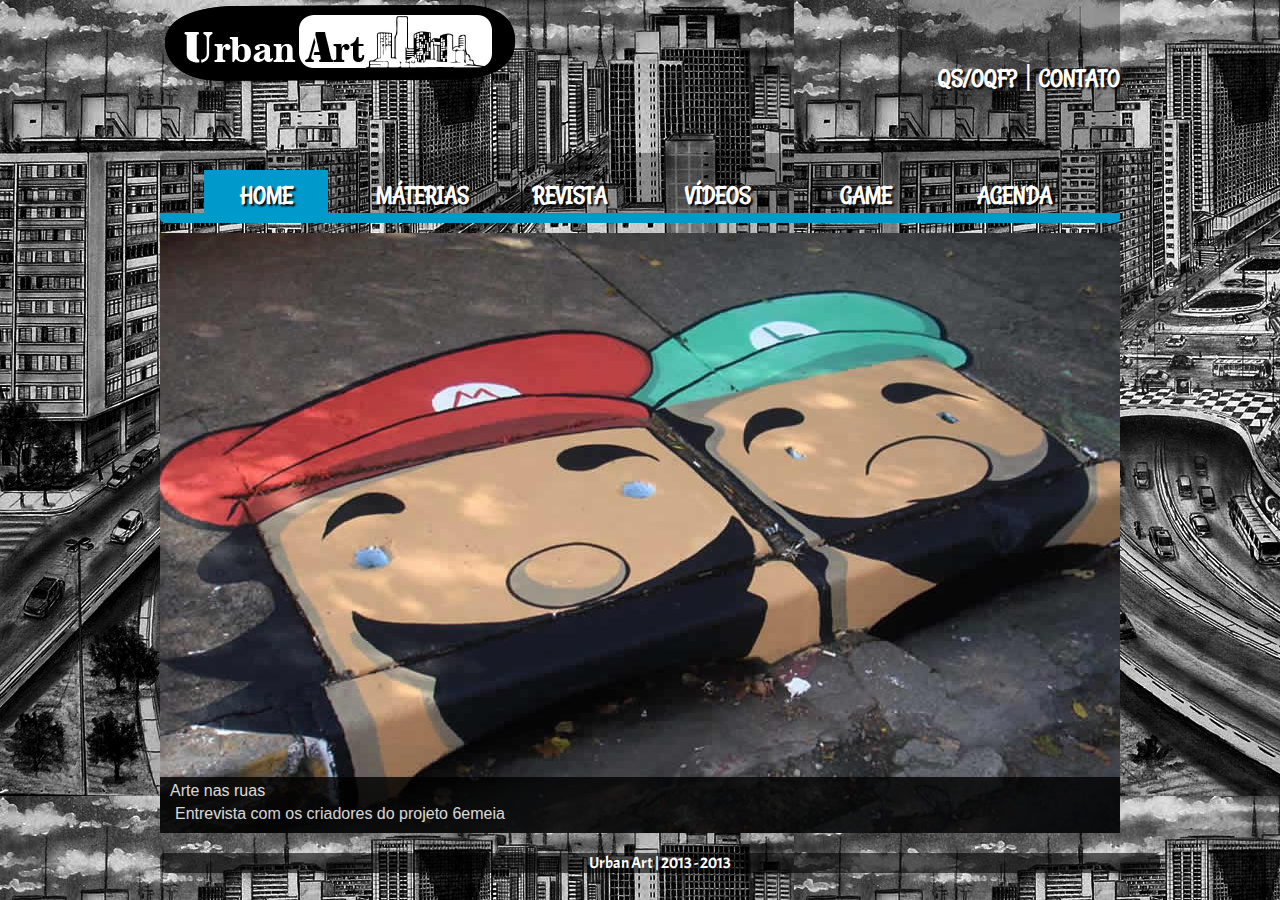
<file: HTML/urban-art/index.html>
﻿<!DOCTYPE html PUBLIC "-//W3C//DTD XHTML 1.0 Transitional//EN" "http://www.w3.org/TR/xhtml1/DTD/xhtml1-transitional.dtd">
<html xmlns="http://www.w3.org/1999/xhtml">
<head>
<meta http-equiv="Content-Type" content="text/html; charset=utf-8" />
<title>UrbanArt</title>

	<link href='http://fonts.googleapis.com/css?family=Pacifico' rel='stylesheet' type='text/css' />
	<link href='http://fonts.googleapis.com/css?family=Rancho' rel='stylesheet' type='text/css' />
	<link href='http://fonts.googleapis.com/css?family=Gudea' rel='stylesheet' type='text/css' />
	<link href='http://fonts.googleapis.com/css?family=Acme' rel='stylesheet' type='text/css' />

<link href="css/estilos.css" rel="stylesheet" type="text/css" />
<style type="text/css">
</style>
</head>

<body>
<div id="container">

    <div id="logo"> <a href="index.html"><img src="conteudo/imagens/logo/logo-site.png" width="350" height="76" alt="logo" /></a> </div>

	<div id="contato">
	  <ul>
	    <li>
          <h6><a href="qs-oqf.html">QS/OQF?</a> | <a href="contato.html">CONTATO</a></h6>
	    </li>
      </ul>
	</div>

  <div id="nav">
	  <ul>
	    <li><a href="index.html" class="ativo">HOME</a>	    </li>
	    <li><a href="materias.html">MÁTERIAS</a></li>
	    <li> <a href="revista.html">REVISTA</a></li>
	    <li><a href="video.html">VÍDEOS</a></li>
	    <li><a href="game.html">GAME</a></li>
	    <li><a href="agenda.html">AGENDA</a></li>
      </ul>
  </div>
  <div id="principal">
 	<iframe id="destaques" src="destaques.html" width="960" height="600" scrolling="no" frameborder="0" marginwidth="0" marginheight="0"></iframe>
  </div>

	<div id="rodape">Urban Art | 2013 - 2013</div>
</div>
</body>
</html>
</file>
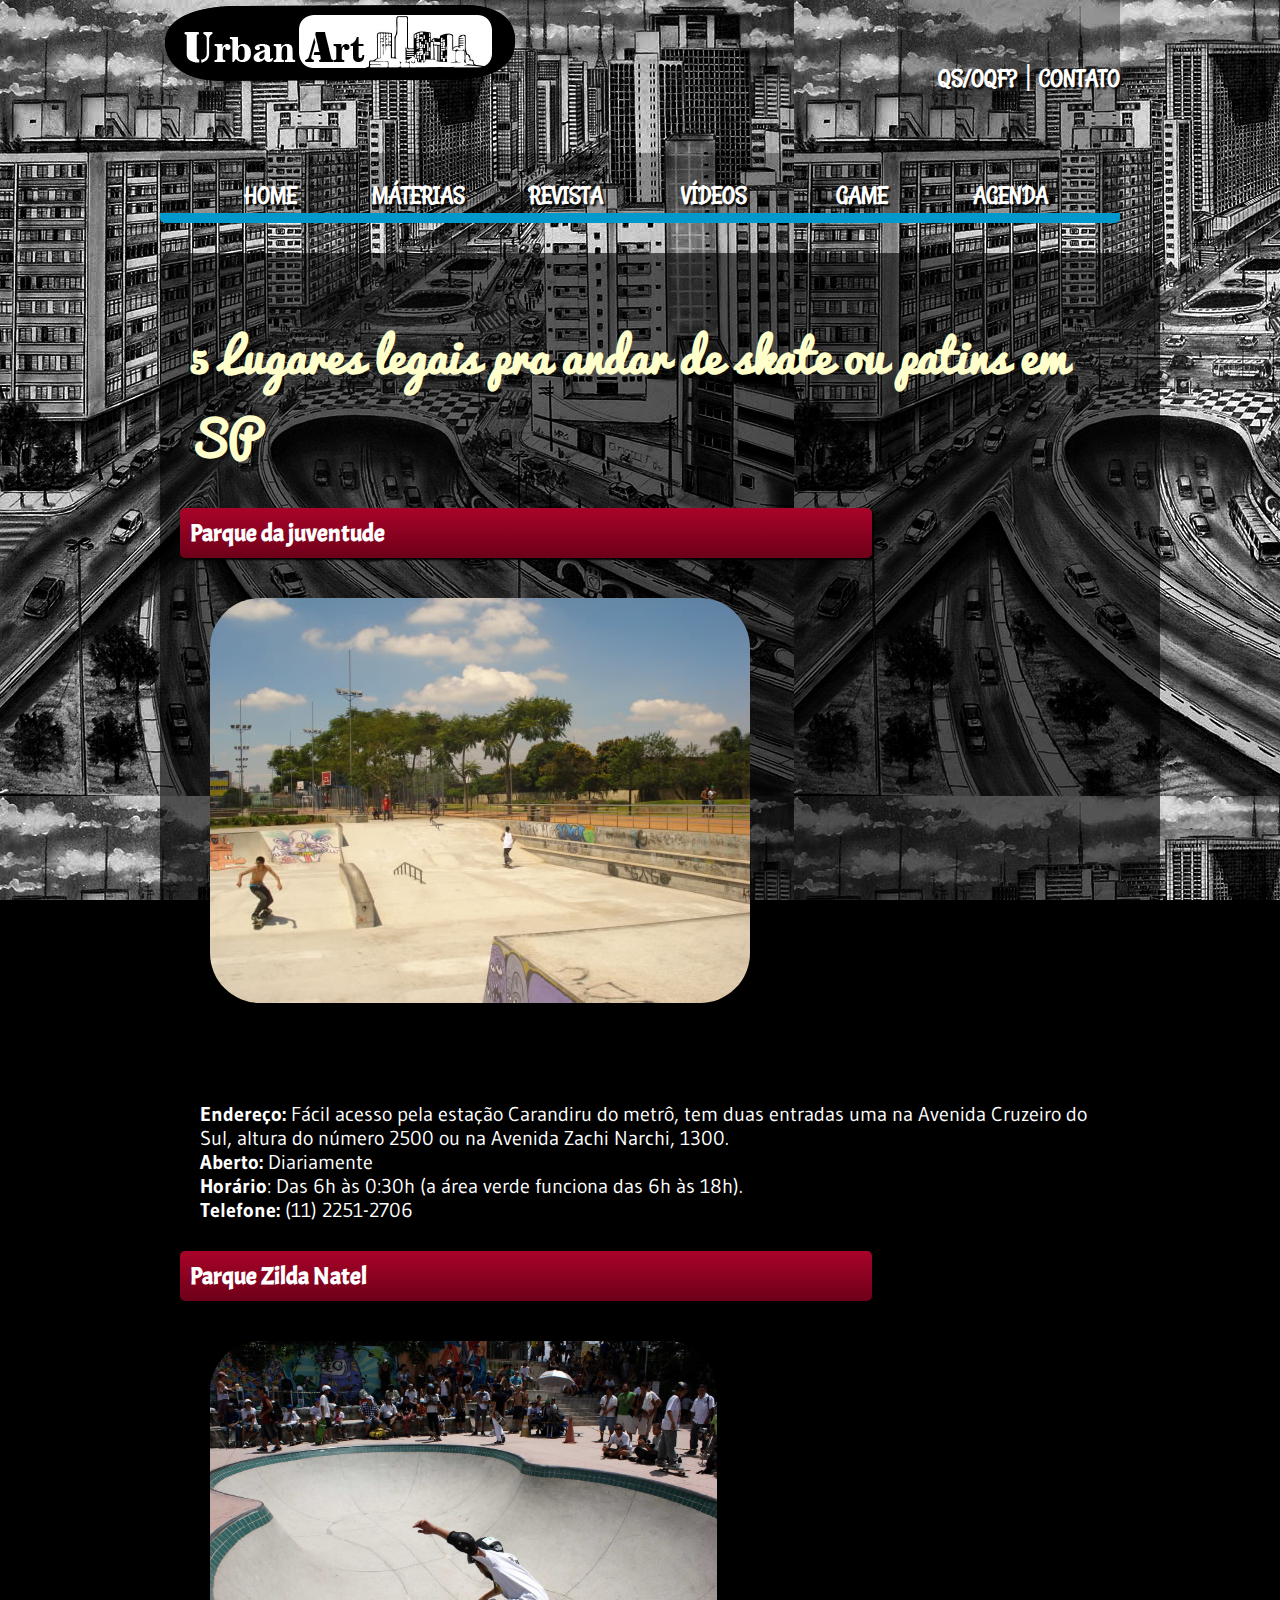
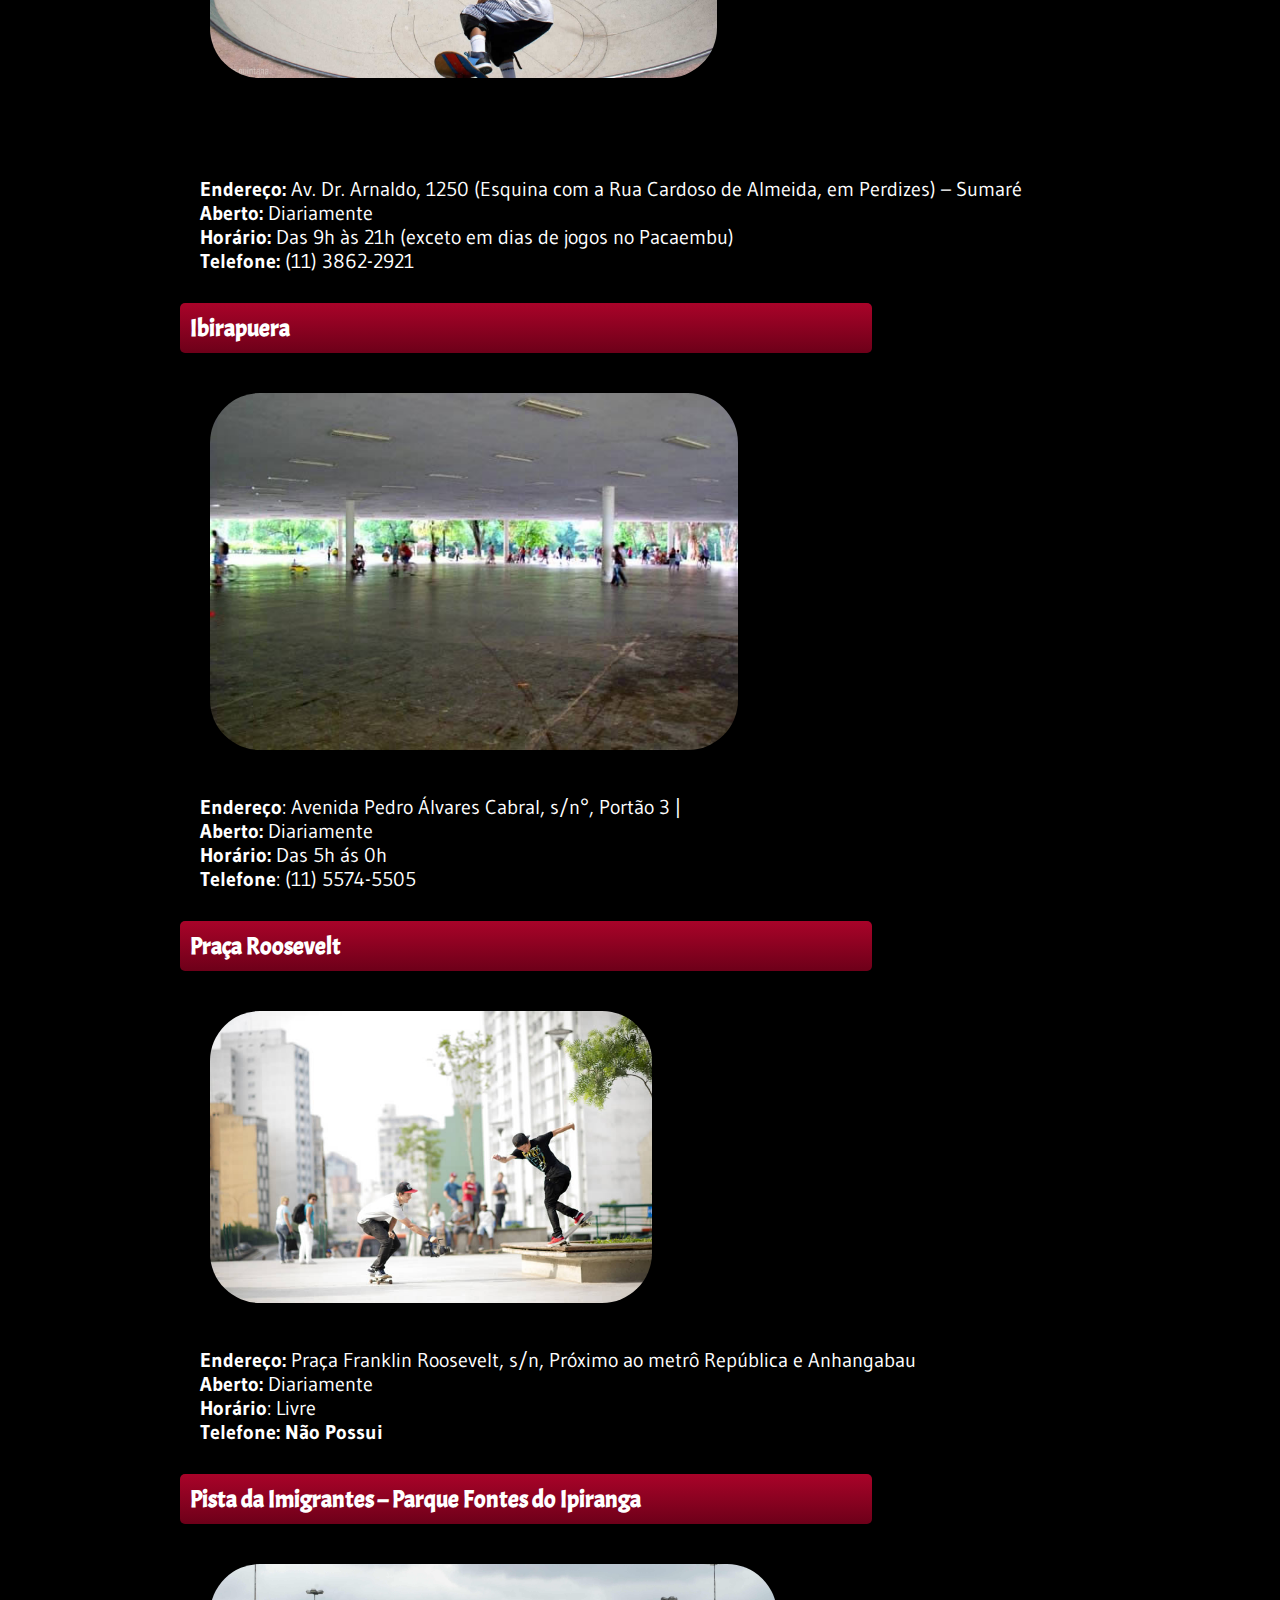
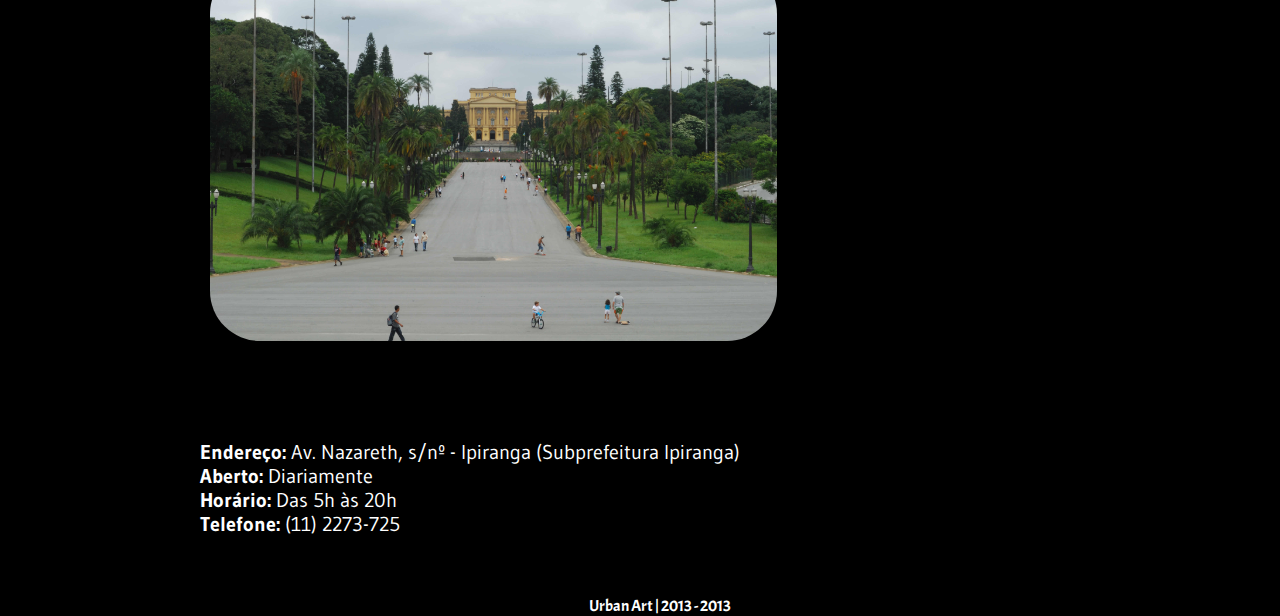
<file: HTML/urban-art/5-lugares-legais-pra-andar-de-skate-ou-patins-em-sp.html>
﻿<!DOCTYPE html PUBLIC "-//W3C//DTD XHTML 1.0 Strict//EN" "http://www.w3.org/TR/xhtml1/DTD/xhtml1-strict.dtd">
<html xmlns="http://www.w3.org/1999/xhtml">
<head>
<meta http-equiv="Content-Type" content="text/html; charset=utf-8" />
<title>UrbanArt</title>

	<link href='http://fonts.googleapis.com/css?family=Pacifico' rel='stylesheet' type='text/css'>
	<link href='http://fonts.googleapis.com/css?family=Rancho' rel='stylesheet' type='text/css'>
	<link href='http://fonts.googleapis.com/css?family=Gudea' rel='stylesheet' type='text/css'>
	<link href='http://fonts.googleapis.com/css?family=Acme' rel='stylesheet' type='text/css'>
	
<link href="css/estilos.css" rel="stylesheet" type="text/css" />
</head>

<body>
<div id="container">

    <div id="logo"><a href="index.html"><img src="conteudo/imagens/logo/logo-site.png" width="350" height="76" alt="logo" /></a></div>

	<div id="contato">
	  <ul>
	    <li>
	      <h6><a href="qs-oqf.html">QS/OQF?</a> |
            <a href="contato.html">CONTATO</a></h6>
	    </li>
      </ul>
	</div>

  <div id="nav">
	  <ul>
	    <li><a href="index.html">HOME</a></li>
	    <li><a href="materias.html">MÁTERIAS</a></li>
	    <li> <a href="revista.html">REVISTA</a></li>
	    <li><a href="video.html">VÍDEOS</a></li>
	    <li><a href="game.html">GAME</a></li>
	    <li><a href="agenda.html">AGENDA</a></li>
      </ul>
  </div>
  <div id="conteudo">
    <h1> 5  Lugares legais pra andar de skate ou patins em SP</h1>
    <h2>Parque da juventude </h2>
    <p><a href="conteudo/imagens/lugares-para-andar-de-skate/parque-da-juventude.jpeg"><img src="conteudo/imagens/lugares-para-andar-de-skate/parque-da-juventude.jpeg" alt="skate1" width="540" height="405" class="centralizar" /></a> </p>
    <p>&nbsp;</p>
    <p><strong>Endereço: </strong>Fácil  acesso pela estação Carandiru do metrô, tem duas entradas uma na Avenida  Cruzeiro do Sul, altura do número 2500 ou na Avenida Zachi Narchi, 1300.<br />
      <strong>Aberto: </strong>Diariamente <br />
      <strong>Horário</strong>: Das 6h às  0:30h (a área verde funciona das 6h às 18h).<br />
    <strong>Telefone:</strong> (11)  2251-2706 </p>
    <h2>Parque Zilda Natel</h2>
    <p><img src="conteudo/imagens/lugares-para-andar-de-skate/Parque-Zilda-Natel.jpg" alt="skate2" width="507" height="337" class="centralizar" /></p>
    <p>&nbsp;</p>
    <p><strong>Endereço: </strong>Av. Dr.  Arnaldo, 1250 (Esquina com a Rua Cardoso de Almeida, em Perdizes) – Sumaré <br />
      <strong>Aberto: </strong>Diariamente<br />
      <strong>Horário:</strong> Das 9h às  21h (exceto em dias de jogos no Pacaembu) <br />
    <strong>Telefone:</strong> (11)  3862-2921</p>
    <h2>Ibirapuera </h2>
    <p><img src="conteudo/imagens/lugares-para-andar-de-skate/ibirapuera.jpg" alt="skate3" width="528" height="357" class="centralizar" /></p>
    <p><strong>Endereço</strong>: Avenida  Pedro Álvares Cabral, s/n°, Portão 3 | <br />
      <strong>Aberto:</strong> Diariamente <br />
      <strong>Horário: </strong>Das 5h ás  0h<br />
    <strong>Telefone</strong>: (11)  5574-5505</p>
    <h2>Praça Roosevelt</h2>
    <p><img src="conteudo/imagens/lugares-para-andar-de-skate/praca-roosevelt.jpg" alt="skate4" width="442" height="292" class="centralizar" /></p>
    <p><strong>Endereço: </strong>Praça  Franklin Roosevelt, s/n, Próximo ao metrô República e Anhangabau<br />
      <strong>Aberto: </strong>Diariamente <br />
      <strong>Horário</strong>: Livre<br />
    <strong>Telefone: Não Possui</strong></p>
    <h2>Pista da Imigrantes – Parque Fontes do  Ipiranga</h2>
    <p><img src="conteudo/imagens/lugares-para-andar-de-skate/parque-das-fontes-ipiranga.jpg" alt="skate5" width="567" height="377" class="centralizar" /></p>
    <p>&nbsp;</p>
    <p><strong>Endereço: </strong>Av.  Nazareth, s/nº - Ipiranga (Subprefeitura Ipiranga)<br />
      <strong>Aberto: </strong>Diariamente<br />
      <strong>Horário: </strong>Das 5h às  20h <br />
    <strong>Telefone:</strong> (11)  2273-725</p>
  </div>
	<div id="rodape">Urban Art | 2013 - 2013</div>
</div>
</body>
</html>
</file>
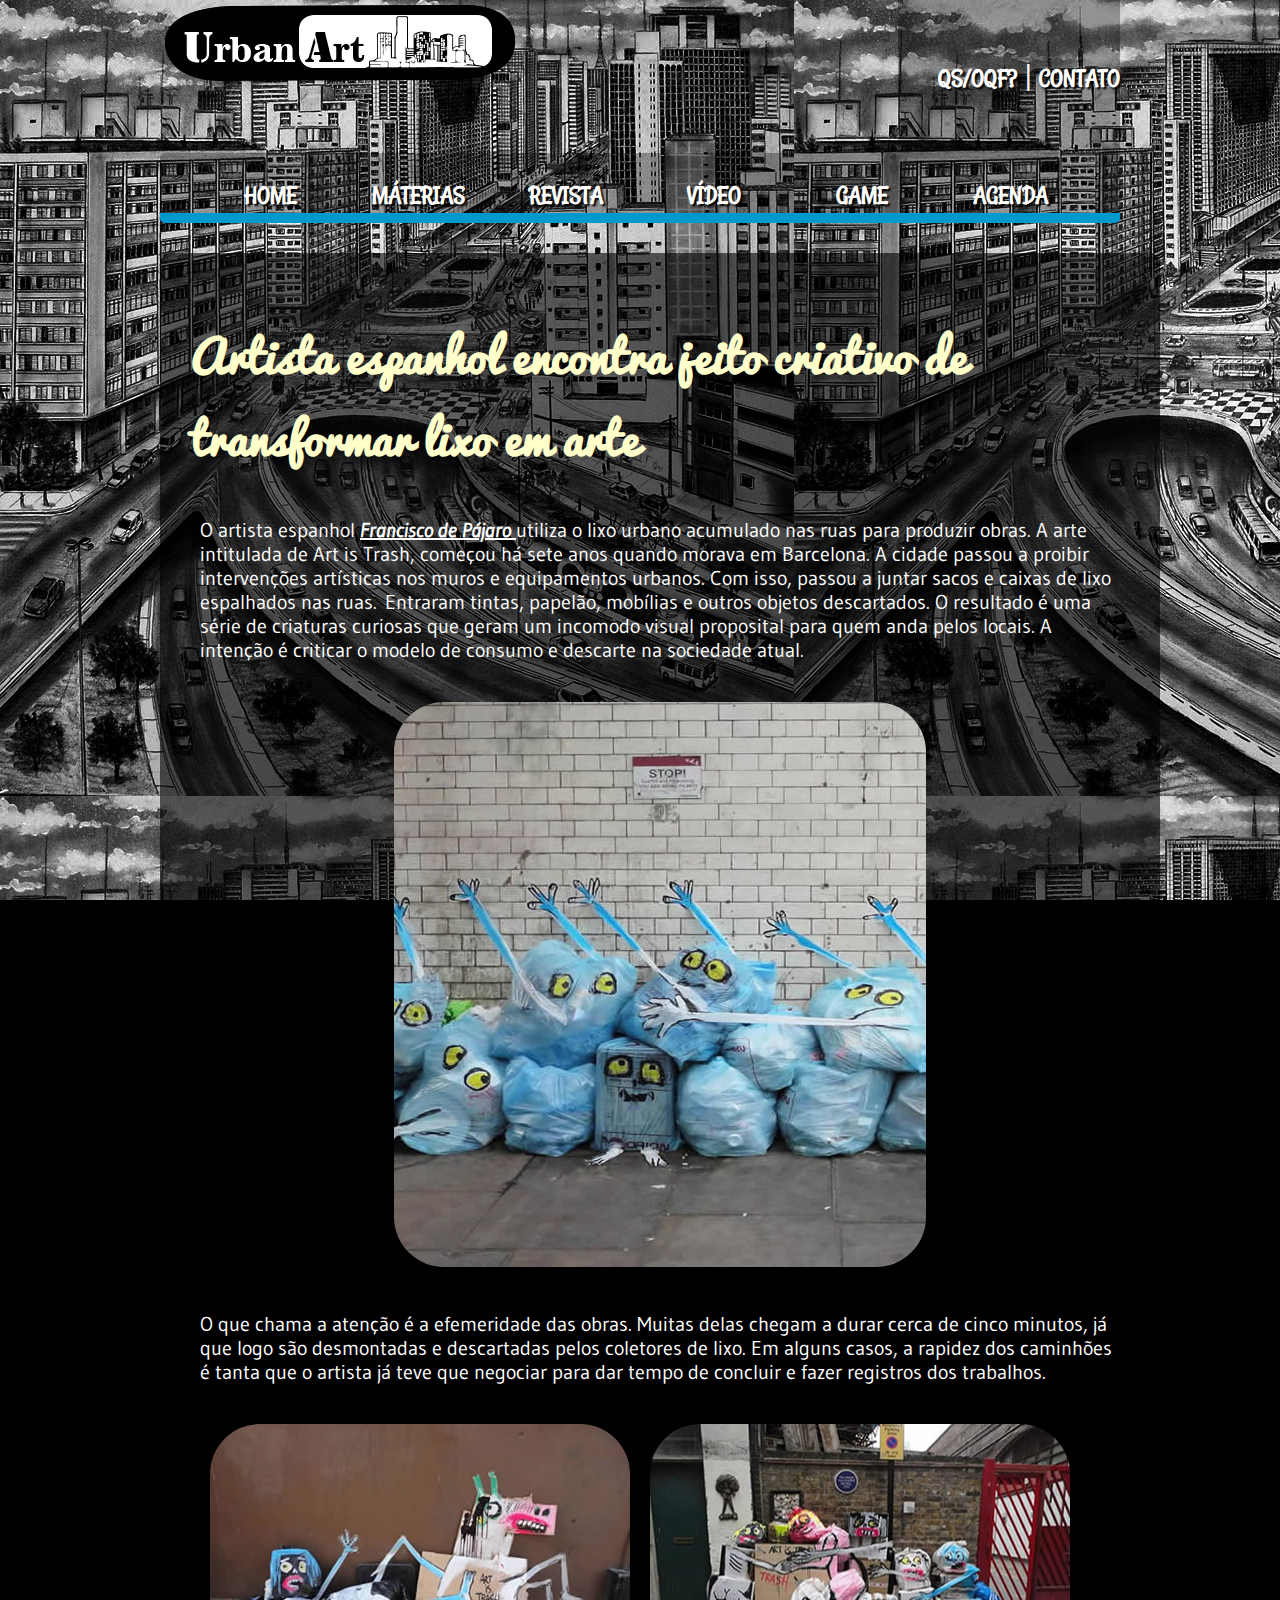
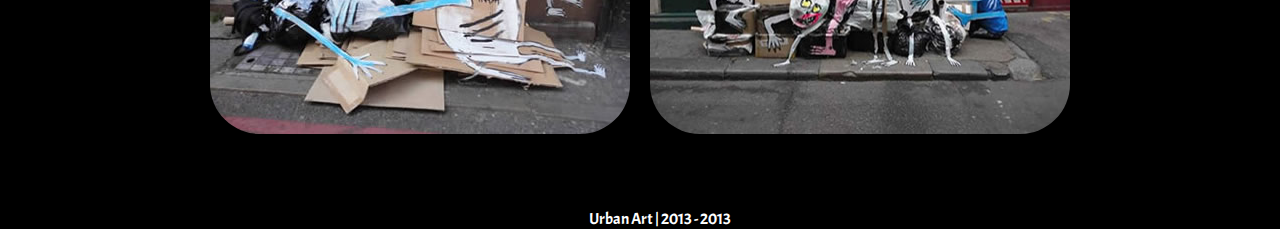
<file: HTML/urban-art/artista-espanhol-encontra-jeito-criativo-de-transformar-lixo-em-arte.html>
﻿<!DOCTYPE html PUBLIC "-//W3C//DTD XHTML 1.0 Strict//EN" "http://www.w3.org/TR/xhtml1/DTD/xhtml1-strict.dtd">
<html xmlns="http://www.w3.org/1999/xhtml">
<head>
<meta http-equiv="Content-Type" content="text/html; charset=utf-8" />
<title>UrbanArt | Artista espanhol encontra jeito criativo de transformar lixo em arte</title>

	<link href='http://fonts.googleapis.com/css?family=Pacifico' rel='stylesheet' type='text/css'>
	<link href='http://fonts.googleapis.com/css?family=Rancho' rel='stylesheet' type='text/css'>
	<link href='http://fonts.googleapis.com/css?family=Gudea' rel='stylesheet' type='text/css'>
	<link href='http://fonts.googleapis.com/css?family=Acme' rel='stylesheet' type='text/css'>
    
<link href="css/estilos.css" rel="stylesheet" type="text/css" />

</head>

<body>
<div id="container">

  <div id="logo"><a href="index.html"><img src="conteudo/imagens/logo/logo-site.png" width="350" height="76" alt="logo" /></a></div>

	<div id="contato">
	  <ul>
	    <li>
	      <h6><a href="qs-oqf.html">QS/OQF?</a> |
            <a href="contato.html">CONTATO</a></h6>
	    </li>
      </ul>
	</div>

  <div id="nav">
	  <ul>
	    <li><a href="index.html">HOME</a></li>
	    <li><a href="materias.html">MÁTERIAS</a></li>
	    <li> <a href="revista.html">REVISTA</a></li>
	    <li><a href="video.html">VÍDEO</a></li>
	    <li><a href="game.html">GAME</a></li>
	    <li><a href="agenda.html">AGENDA</a></li>
      </ul>
  </div>    
    <div id="conteudo">
      <h1>Artista espanhol encontra jeito  criativo de transformar lixo em arte      </h1>
      <p>O artista espanhol <a href="http://depajaro.blogspot.com.br/" title=" Blog do Francisco de Pájaro"><i><strong><u>Francisco de  Pájaro </u></strong></i></a>utiliza o lixo  urbano acumulado nas ruas para produzir obras. A arte intitulada de Art is  Trash, começou há sete anos quando morava em Barcelona. A cidade passou a  proibir intervenções artísticas nos muros e equipamentos urbanos. Com isso,  passou a juntar sacos e caixas de lixo espalhados nas ruas. Entraram tintas, papelão, mobílias e outros  objetos descartados. O resultado é uma série de criaturas curiosas que geram um  incomodo visual proposital para quem anda pelos locais. A intenção é criticar o modelo de consumo e descarte na sociedade atual.</p>
      <p class="centralizar"> <img src="conteudo/imagens/arte-com-lixo/Art-is-Trash-Francisco-de-Pajaro.jpg" alt="Artis" width="532" height="565" class="centralizar" /></p>
   
      <p>O que chama a atenção é a  efemeridade das obras. Muitas delas chegam a durar cerca de cinco minutos, já  que logo são desmontadas e descartadas pelos coletores de lixo. Em alguns  casos, a rapidez dos caminhões é tanta que o artista já teve que negociar para  dar tempo de concluir e fazer registros dos trabalhos. </p>
      <p><img src="conteudo/imagens/arte-com-lixo/Francisco-de-Pajaro-art-is-trash(2).jpg" alt="artis2" width="420" height="310" class="centralizar" /><img src="conteudo/imagens/arte-com-lixo/Francisco-de-Pajaro-art-is-trash(3).jpg" alt="artis3" width="420" height="310" class="centralizar" /></p>
    </div>

  
	<div id="rodape">Urban Art | 2013 - 2013</div>
</div>
</body>
</html>
</file>
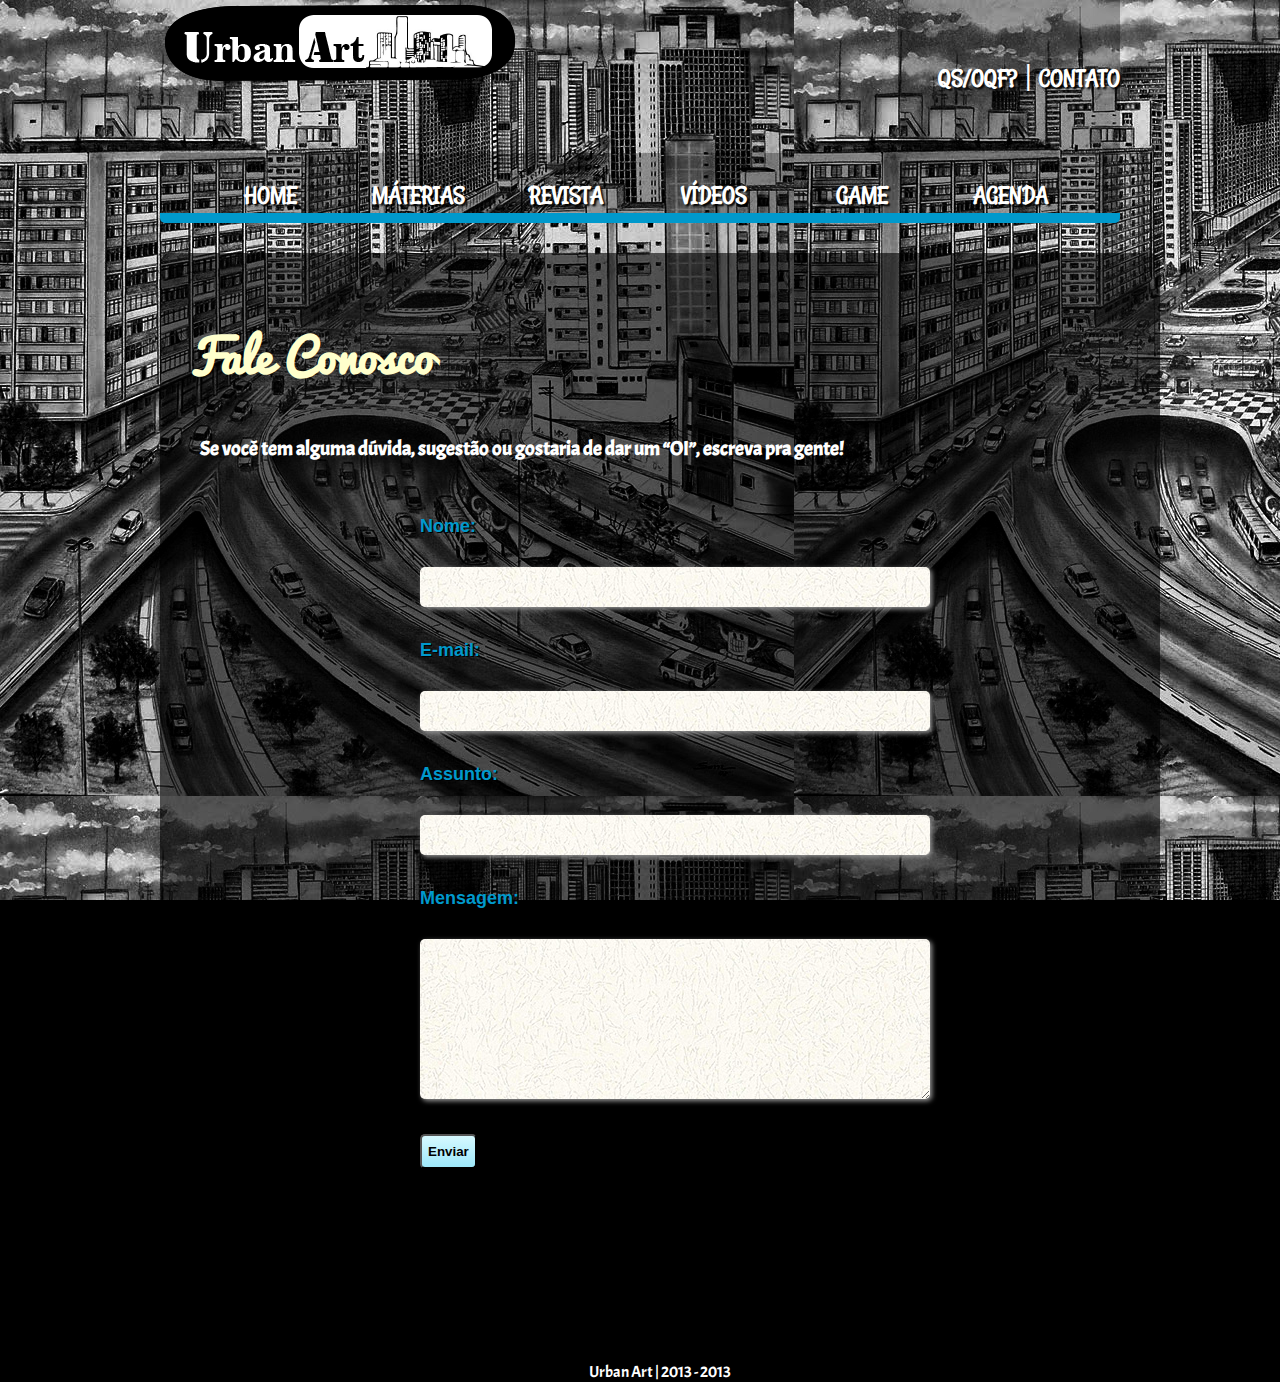
<file: HTML/urban-art/contato.html>
﻿<!DOCTYPE html PUBLIC "-//W3C//DTD XHTML 1.0 Strict//EN" "http://www.w3.org/TR/xhtml1/DTD/xhtml1-strict.dtd">
<html xmlns="http://www.w3.org/1999/xhtml">
<head>
<meta http-equiv="Content-Type" content="text/html; charset=utf-8" />
<title>UrbanArt | Contato</title>

	<link href='http://fonts.googleapis.com/css?family=Pacifico' rel='stylesheet' type='text/css'>
	<link href='http://fonts.googleapis.com/css?family=Rancho' rel='stylesheet' type='text/css'>
	<link href='http://fonts.googleapis.com/css?family=Gudea' rel='stylesheet' type='text/css'>
	<link href='http://fonts.googleapis.com/css?family=Acme' rel='stylesheet' type='text/css'>
	
<link href="css/estilos.css" rel="stylesheet" type="text/css" />
</head>

<body>
<div id="container">

  <div id="logo"><a href="index.html"><img src="conteudo/imagens/logo/logo-site.png" width="350" height="76" alt="logo" /></a></div>

	<div id="contato">
	  <ul>
	    <li>
	      <h6><a href="qs-oqf.html">QS/OQF?</a> |
            <a href="contato.html" class="ativo2">CONTATO</a></h6>
	    </li>
      </ul>
	</div>

  <div id="nav">
	  <ul>
	    <li><a href="index.html">HOME</a></li>
	    <li><a href="materias.html">MÁTERIAS</a></li>
	    <li> <a href="revista.html">REVISTA</a></li>
	    <li><a href="video.html">VÍDEOS</a></li>
	    <li><a href="game.html">GAME</a></li>
	    <li><a href="agenda.html">AGENDA</a></li>
      </ul>
  </div>
  <div id="conteudo">
    <h1>Fale Conosco </h1>
    <h3>Se você tem alguma dúvida, sugestão ou gostaria de dar um “OI”, escreva pra gente!</h3>
    <form id="form-contato" method="post" action="">
      <p class="rotulos">
        <label for="nome">Nome:</label>
      </p>
      <p>
        <input name="nome" type="text" class="campos" id="nome" />
      </p>
      <p>
        <label for="email" class="rotulos">E-mail:</label>
      </p>
      <p>
        <input name="email" type="text" class="campos" id="email" />
      </p>
      <p>
        <label for="assunto" class="rotulos">Assunto:</label>
      </p>
      <p>
        <input name="assunto" type="text" class="campos" id="assunto" />
      </p>
      <p>
        <label for="mensagem" class="rotulos">Mensagem:</label>
      </p>
      <p>
        <textarea name="mensagem" cols="45" rows="5" class="campos" id="mensagem"></textarea>
      </p>
      <p>
        <input name="enviar" type="submit" class="botao" id="enviar" value="Enviar" />
      </p>
    </form>
    <p>&nbsp;</p>
    <p>&nbsp;</p>
   
  </div>
	<div id="rodape">Urban Art | 2013 - 2013</div>
</div>
</body>
</html>
</file>
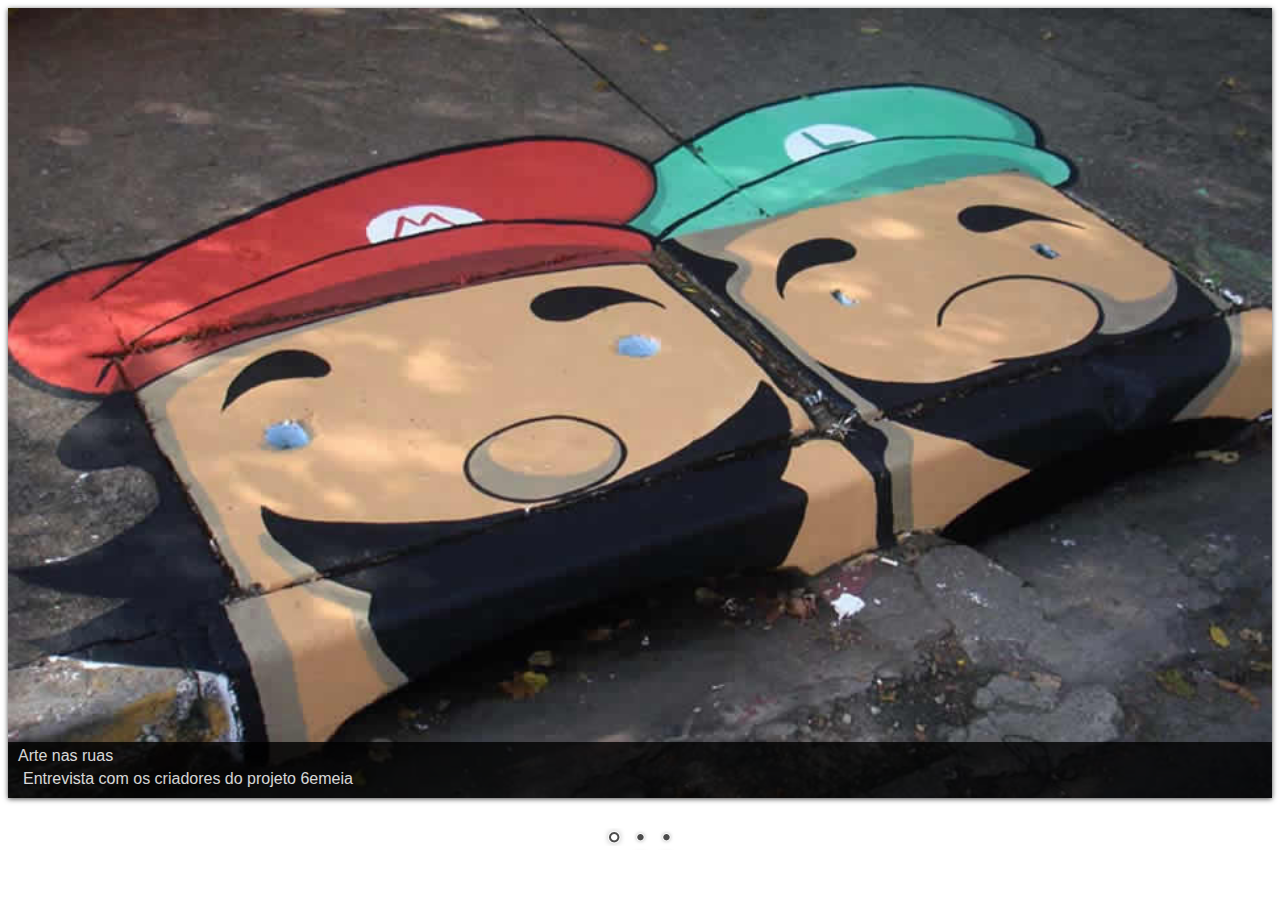
<file: HTML/urban-art/destaques.html>
﻿<!DOCTYPE html PUBLIC "-//W3C//DTD XHTML 1.0 Strict//EN" "http://www.w3.org/TR/xhtml1/DTD/xhtml1-strict.dtd">
<html xmlns="http://www.w3.org/1999/xhtml">
<head>
<meta http-equiv="Content-Type" content="text/html; charset=utf-8" />
<title>Documento sem título</title>

<!-- Inicio do Nivo Slider -->
<script type="text/javascript" src="nivo-slider/jquery-1.10.2.min.js"></script>
<script type="text/javascript" src="nivo-slider/jquery.nivo.slider.js"></script>
<link href="nivo-slider/themes/default/default.css" type="text/css" rel="stylesheet" />
<link href="nivo-slider/nivo-slider.css" type="text/css" rel="stylesheet" />
<!-- Fim do Nivo Slider -->


</head>

<body>

<div class="slider-wrapper theme-default">
	<div id="slider" class="nivoSlider">
		<img src="conteudo/imagens/home/capa-da-revista-para-home-do-site-bueiro.jpg" alt="" title="#legenda01" />
		<img src="conteudo/imagens/home/capa-da-revista-para-home-do-site-revista.jpg" alt="" title="#legenda02" />
		<img src="conteudo/imagens/home/capa-da-revista-para-home-do-site-skate.jpg" alt="" title="#legenda03" />
	</div>
     <!-- Legendas -->
	<div id="legenda01" class="nivo-html-caption">
       	Arte nas ruas<br />
       <p> Entrevista com os criadores do projeto 6emeia</p>
    </div>
    
    <div id="legenda02" class="nivo-html-caption">
       	Revista<br />
		<p> Confirma mais matérias, entrevista e curiosidades.</p>
    </div>
    
    <div id="legenda03" class="nivo-html-caption">
      Cinco lugares para andar de skate em SP
       
    </div>
</div>


<script type="text/javascript">
	$(window).load(function() {
        $('#slider').nivoSlider({
			controlNav: true,
			effect: 'random',
		});
    });
</script>
</body>
</html>
</file>
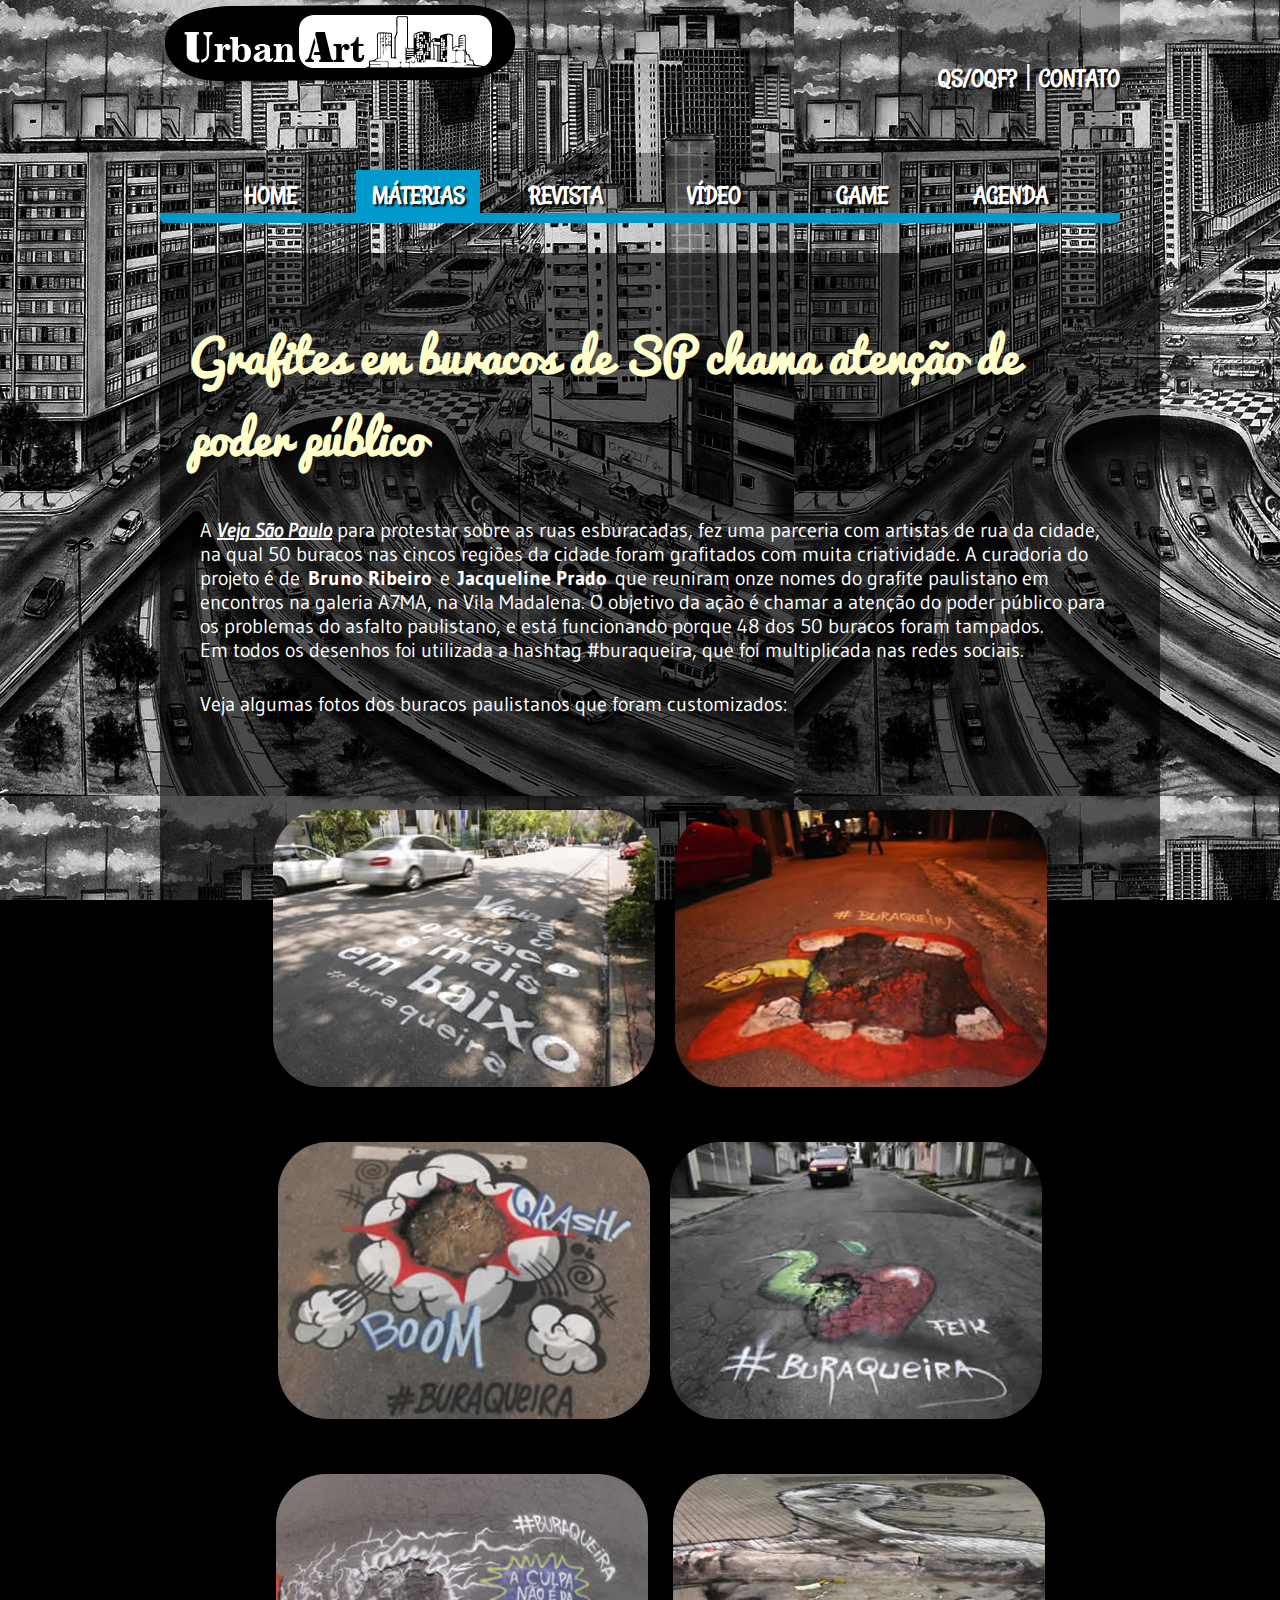
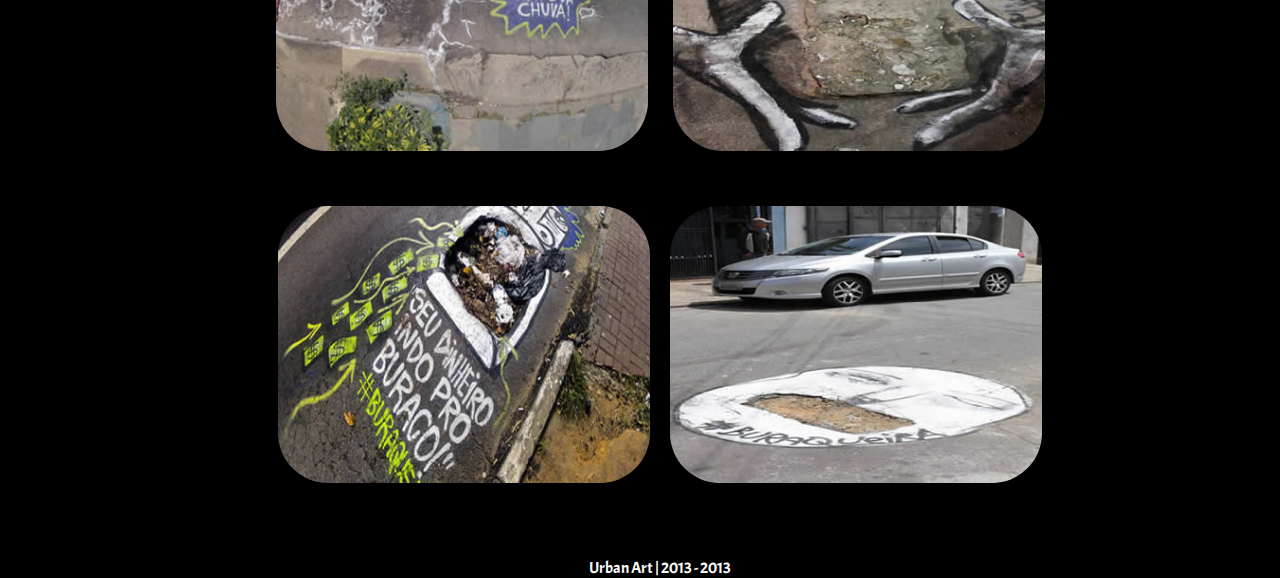
<file: HTML/urban-art/grafites-em-buracos-de-sp-chama-atencao-de-poder-publico.html>
﻿<!DOCTYPE html PUBLIC "-//W3C//DTD XHTML 1.0 Strict//EN" "http://www.w3.org/TR/xhtml1/DTD/xhtml1-strict.dtd">
<html xmlns="http://www.w3.org/1999/xhtml">
<head>
<meta http-equiv="Content-Type" content="text/html; charset=utf-8" />
<title>UrbanArt | Grafites em buracos de SP chama atenção de poder público</title>

	<link href='http://fonts.googleapis.com/css?family=Pacifico' rel='stylesheet' type='text/css'>
	<link href='http://fonts.googleapis.com/css?family=Rancho' rel='stylesheet' type='text/css'>
	<link href='http://fonts.googleapis.com/css?family=Gudea' rel='stylesheet' type='text/css'>
	<link href='http://fonts.googleapis.com/css?family=Acme' rel='stylesheet' type='text/css'>
    
<link href="css/estilos.css" rel="stylesheet" type="text/css" />
</head>

<body>
<div id="container">

  <div id="logo"><a href="index.html"><img src="conteudo/imagens/logo/logo-site.png" width="350" height="76" alt="logo" /></a></div>

	<div id="contato">
	  <ul>
	    <li>
	      <h6><a href="qs-oqf.html">QS/OQF?</a> |
            <a href="contato.html">CONTATO</a></h6>
	    </li>
      </ul>
	</div>

  <div id="nav">
	  <ul>
	    <li><a href="index.html">HOME</a></li>
	    <li><a href="materias.html" class="ativo">MÁTERIAS</a></li>
	    <li> <a href="revista.html">REVISTA</a></li>
	    <li><a href="video.html">VÍDEO</a></li>
	    <li><a href="game.html">GAME</a></li>
	    <li><a href="agenda.html">AGENDA</a></li>
      </ul>
  </div>
   <div id="conteudo"><h1>Grafites  em buracos de SP chama atenção de poder público </h1>
     
     <p> A <a href="http://vejasp.abril.com.br/materia/buraco-buraqueira-grafite?utm_source=facebook&utm_medium=vejinha" title="Site da Veja São Paulo"><i><strong><u>Veja São Paulo</u></strong></i></a> para protestar sobre as ruas esburacadas, fez  uma parceria com artistas de rua da cidade, na qual 50 buracos nas cincos  regiões da cidade foram grafitados com muita criatividade. A curadoria do  projeto é de&nbsp;<strong>Bruno Ribeiro</strong>&nbsp;e&nbsp;<strong>Jacqueline Prado&nbsp;</strong>que reuniram onze nomes do  grafite paulistano em encontros na galeria A7MA, na Vila Madalena. O objetivo  da ação é chamar a atenção do poder público para os problemas do asfalto  paulistano, e está funcionando porque 48 dos 50 buracos foram tampados.<br />
     Em todos os desenhos foi  utilizada a hashtag #buraqueira, que foi multiplicada nas redes sociais.&nbsp;</p>
     <p>Veja algumas fotos dos buracos paulistanos que foram  customizados:</p>
<p>&nbsp;</p>
    <div id="buraqueira/buraqueira (1).jpeg" width="382" height="277" alt="buraqueira1"></div>
    <p class="centralizar">   <img src="conteudo/imagens/buraqueira/buraqueira(1).jpg" alt="buraqueira2" width="382" height="277" class="centralizar" /><img src="conteudo/imagens/buraqueira/buraqueira(2).jpg" alt="buraqueira3" width="372" height="277" class="centralizar" /></p>
    <p class="centralizar"><img src="conteudo/imagens/buraqueira/buraqueira(3).jpg" alt="buraqueira4" width="372" height="277" class="centralizar" /><img src="conteudo/imagens/buraqueira/buraqueira(4).jpg" alt="buraqueira5" width="372" height="277" class="centralizar" /></p>
    <p class="centralizar"><img src="conteudo/imagens/buraqueira/buraqueira(5).jpg" alt="buraqueira6" width="372" height="277" class="centralizar" />   <img src="conteudo/imagens/buraqueira/buraqueira(6).jpg" alt="" width="372" height="277" class="centralizar" /></p>
    <p class="centralizar"><img src="conteudo/imagens/buraqueira/buraqueira(7).jpg" alt="buraqueira9" width="372" height="277" class="centralizar" /><img src="conteudo/imagens/buraqueira/buraqueira(8).jpg" alt="buraqueira10" width="372" height="277" class="centralizar" /></p>
  </div>
	<div id="rodape">Urban Art | 2013 - 2013</div>
</div>
</body>
</html>
</file>
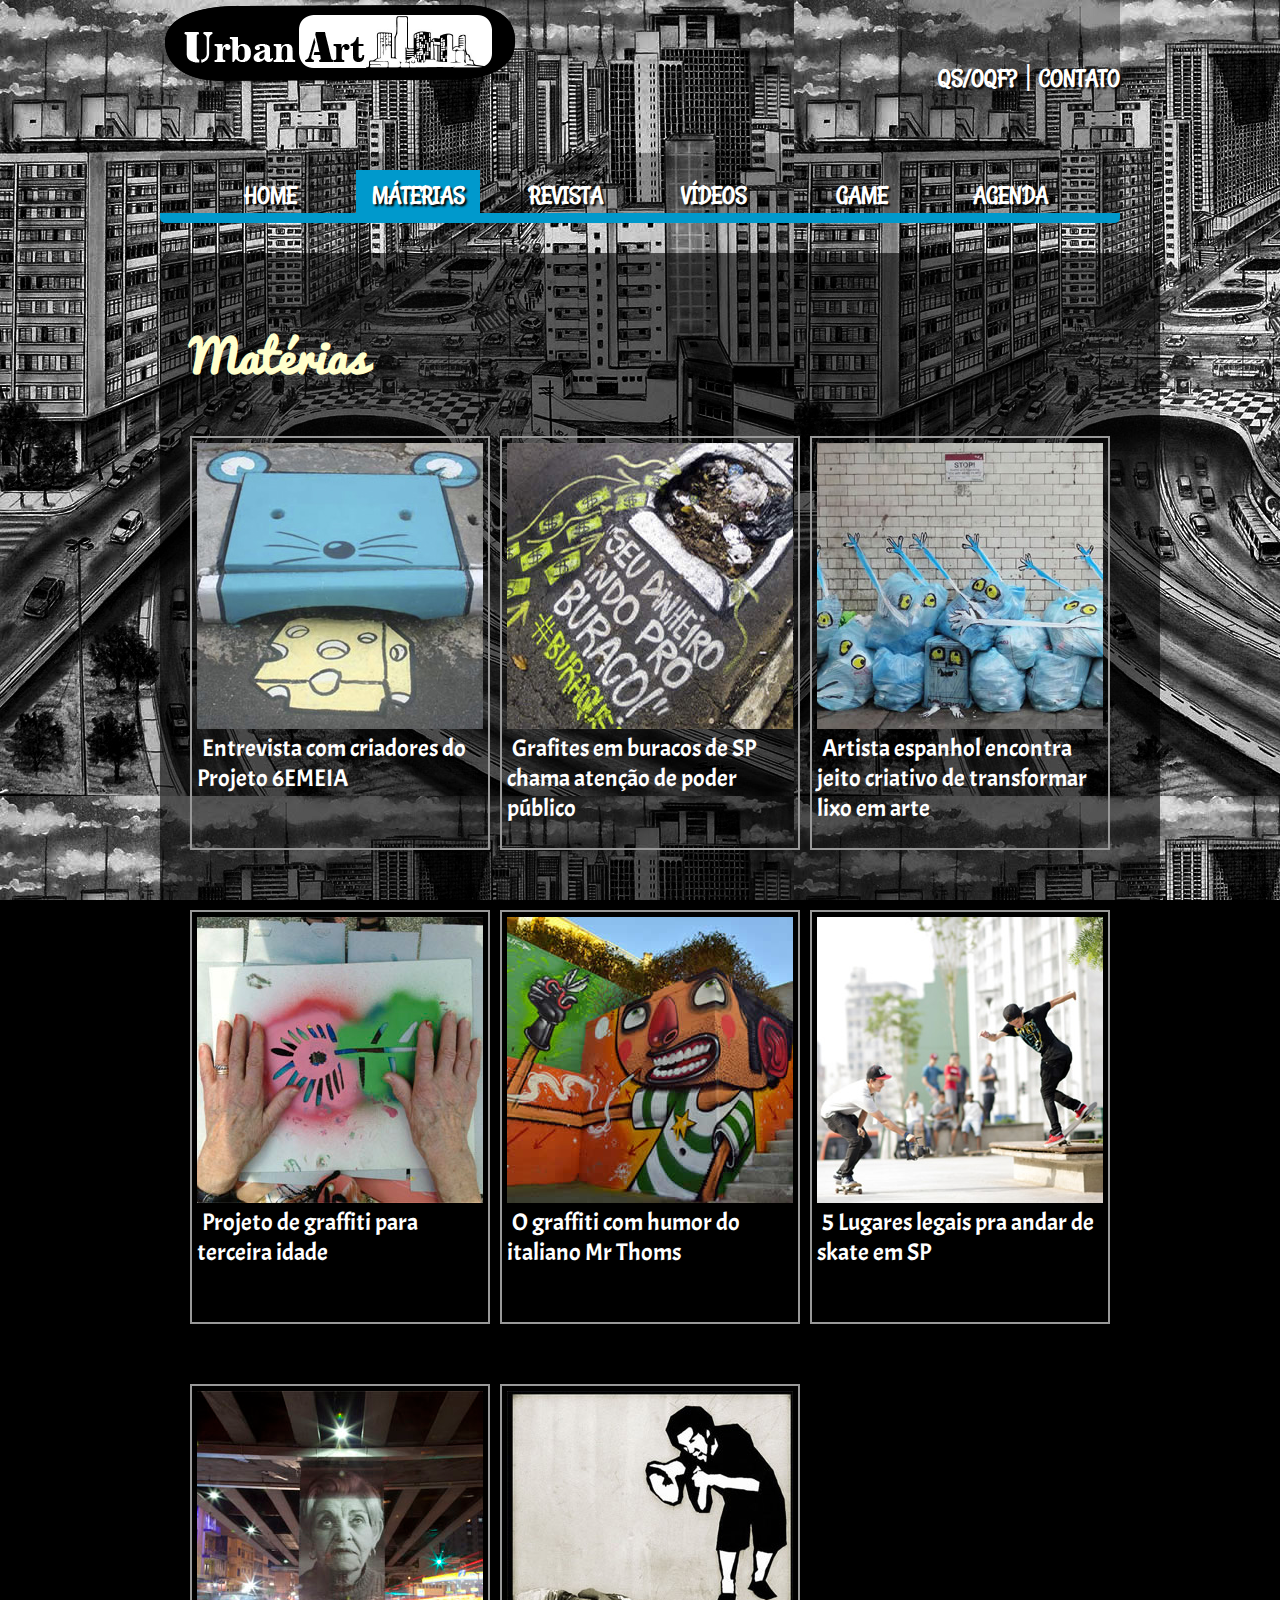
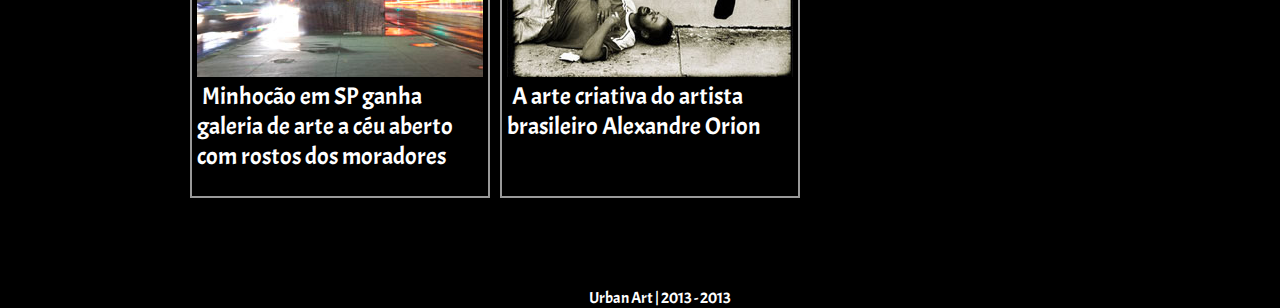
<file: HTML/urban-art/materias.html>
<!DOCTYPE html PUBLIC "-//W3C//DTD XHTML 1.0 Strict//EN" "http://www.w3.org/TR/xhtml1/DTD/xhtml1-strict.dtd">
<html xmlns="http://www.w3.org/1999/xhtml"><head>
<meta http-equiv="Content-Type" content="text/html; charset=utf-8" />
<title>UrbanArt | Matérias</title>
	<link href='http://fonts.googleapis.com/css?family=Pacifico' rel='stylesheet' type='text/css'>
	<link href='http://fonts.googleapis.com/css?family=Rancho' rel='stylesheet' type='text/css'>
	<link href='http://fonts.googleapis.com/css?family=Gudea' rel='stylesheet' type='text/css'>
	<link href='http://fonts.googleapis.com/css?family=Acme' rel='stylesheet' type='text/css'>
<link href="css/estilos.css" rel="stylesheet" type="text/css" />
</head>

<body>
<div id="container">

  <div id="logo"><a href="index.html"><img src="conteudo/imagens/logo/logo-site.png" width="350" height="76" alt="logo" /></a></div>

	<div id="contato">
	  <ul>
	    <li>
	      <h6><a href="qs-oqf.html">QS/OQF?</a> |
            <a href="contato.html">CONTATO</a></h6>
	    </li>
      </ul>
	</div>

  <div id="nav">
	  <ul>
	    <li><a href="index.html">HOME</a></li>
	    <li><a href="materias.html" class="ativo">MÁTERIAS</a></li>
	    <li> <a href="revista.html">REVISTA</a></li>
	    <li><a href="video.html">VÍDEOS</a></li>
	    <li><a href="game.html">GAME</a></li>
	    <li><a href="agenda.html">AGENDA</a></li>
      </ul>
  </div>
	
    <div id="conteudo">
    	<div id="linha01">
          <h1>Mat&eacute;rias</h1>
    		<div id="coll1"><a href="entrevista-com-os-criadores-do-projeto-6emeia.html"><img src="conteudo/imagens/materias/6EMEIA-rato-CAPA.jpg" width="286" height="286" alt="Projeto 6EMEIA" /></a>
    		  <div id="text1"><a href="entrevista-com-os-criadores-do-projeto-6emeia.html">Entrevista com criadores do Projeto 6EMEIA</a>
    		    <h3>&nbsp;</h3>
    		  </div>
          </div>
          <div id="coll2"><a href="grafites-em-buracos-de-sp-chama-atencao-de-poder-publico.html"><img src="conteudo/imagens/materias/buraqueira-CAPA.jpg" width="286" height="286" alt="Buraqueira" /></a>
            <div id="text2"><a href="grafites-em-buracos-de-sp-chama-atencao-de-poder-publico.html">Grafites em buracos de SP chama atenção de poder público </a>
              <h3>&nbsp;</h3>
            </div>
          </div>
          <div id="coll3"><a href="artista-espanhol-encontra-jeito-criativo-de-transformar-lixo-em-arte.html"><img src="conteudo/imagens/materias/Art-is-Trash-Francisco-de-Pajaro-CAPA.jpg" width="286" height="286" alt="Arte com Lixo" /></a>
            <div id="text3"><a href="a-arte-criativa-do-artista-brasileiro-alexandre-orion.html">Artista espanhol encontra jeito criativo de transformar lixo em arte</a>
              <h3>&nbsp;</h3>
            </div>
          </div>
        </div>    
            
        <div id="linha02">
            <div id="coll4"><a href="projeto-de-graffiti-para-terceira-idade.html"><img src="conteudo/imagens/materias/Graffiti-com-idosos-stencil-lata65-CAPA.jpg" width="286" height="286" alt="Graffiti Para Idoso" /></a>
              <div id="text4"><a href="projeto-de-graffiti-para-terceira-idade.html">Projeto de graffiti para terceira idade</a></div>
            </div>
            <div id="coll5"><a href="o-graffiti-com-humor-do-italiano-mr-thoms.html"><img src="conteudo/imagens/materias/Mr-Thoms-CAPA.jpg" width="286" height="286" alt="Mr. Thoms" /></a>
          <div id="text5"><a href="o-graffiti-com-humor-do-italiano-mr-thoms.html">O graffiti com humor do italiano Mr Thoms</a></div></div>
            <div id="coll6"><a href="5-lugares-legais-pra-andar-de-skate-ou-patins-em-sp.html"><img src="conteudo/imagens/materias/praca-roosevelt-CAPA.jpg" width="286" height="286" alt="Praça Roosevelt" /></a>
          <div id="text6"><a href="5-lugares-legais-pra-andar-de-skate-ou-patins-em-sp.html">5 Lugares legais pra andar de skate em SP</a></div></div>
        </div>    
            
        <div id="linha03">    
            <div id="coll7"><a href="minhocao-em-sp-ganha-galeria-de-arte-a-ceu-aberto-com-rostos-dos-moradores.html"><img src="conteudo/imagens/materias/Projeto-Giganto-CAPA.jpg" width="286" height="286" alt="Arte ao Céu Aberto" /></a>
          <div id="text7"><a href="minhocao-em-sp-ganha-galeria-de-arte-a-ceu-aberto-com-rostos-dos-moradores.html">Minhocão em SP ganha galeria de arte a céu aberto com rostos dos moradores</a></div></div>
            <div class="passar-mouse" id="coll8"><a href="a-arte-criativa-do-artista-brasileiro-alexandre-orion.html"><img src="conteudo/imagens/materias/Alexandre-Orion-metabiotica-CAPA.jpg" width="286" height="286" alt="Alexandre Orion " /></a>
              <div id="text8"><a href="a-arte-criativa-do-artista-brasileiro-alexandre-orion.html">A arte criativa do artista brasileiro Alexandre Orion </a></div>
          </div>
    	</div>
    </div>
    
    
	<div id="rodape">Urban Art | 2013 - 2013</div>
</div>
</body>
</html>
</file>
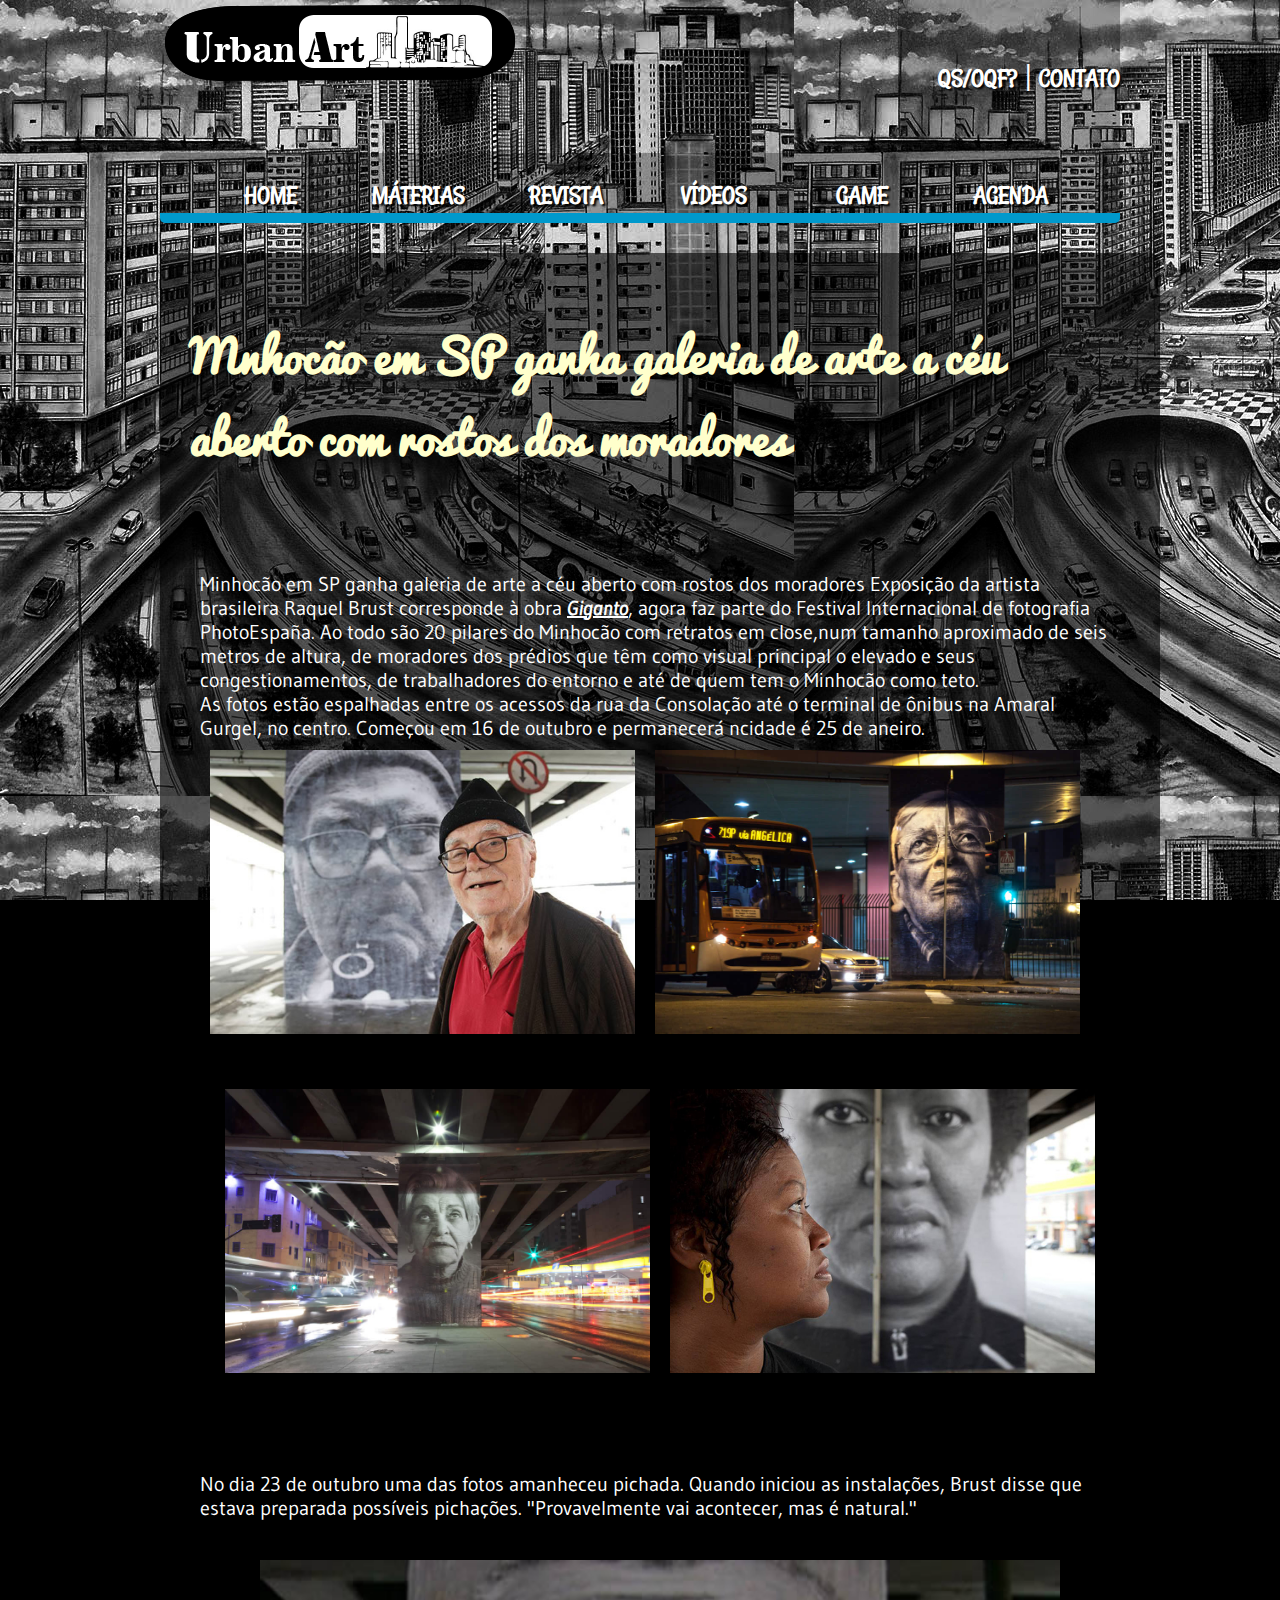
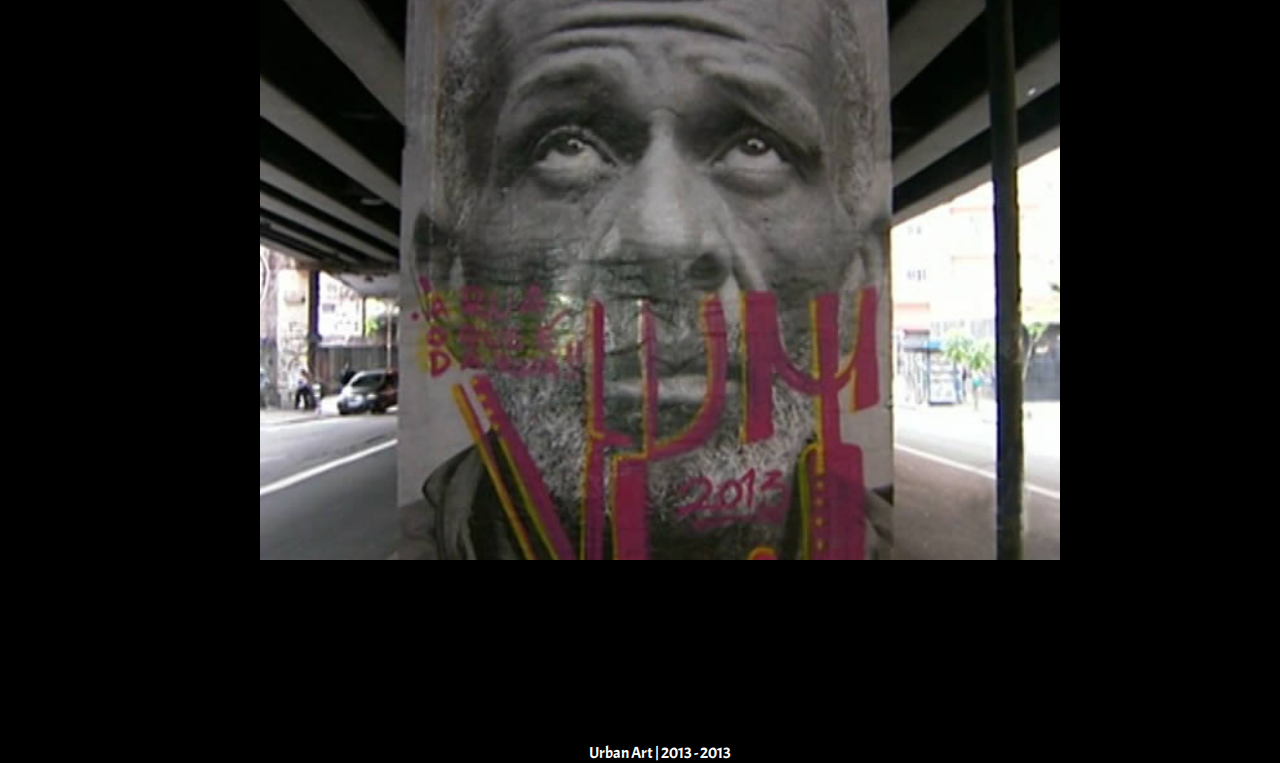
<file: HTML/urban-art/minhocao-em-sp-ganha-galeria-de-arte-a-ceu-aberto-com-rostos-dos-moradores.html>
﻿<!DOCTYPE html PUBLIC "-//W3C//DTD XHTML 1.0 Strict//EN" "http://www.w3.org/TR/xhtml1/DTD/xhtml1-strict.dtd">
<html xmlns="http://www.w3.org/1999/xhtml">
<head>
<meta http-equiv="Content-Type" content="text/html; charset=utf-8" />
<title>UrbanArt | Minhocão em SP ganha galeria de arte a céu aberto com rostos dos moradores</title>

	<link href='http://fonts.googleapis.com/css?family=Pacifico' rel='stylesheet' type='text/css'>
	<link href='http://fonts.googleapis.com/css?family=Rancho' rel='stylesheet' type='text/css'>
	<link href='http://fonts.googleapis.com/css?family=Gudea' rel='stylesheet' type='text/css'>
	<link href='http://fonts.googleapis.com/css?family=Acme' rel='stylesheet' type='text/css'>
    
<link href="css/estilos.css" rel="stylesheet" type="text/css" />
</head>

<body>
<div id="container">

  <div id="logo"><a href="index.html"><img src="conteudo/imagens/logo/logo-site.png" width="350" height="76" alt="logo" /></a></div>

	<div id="contato">
	  <ul>
	    <li>
	      <h6><a href="qs-oqf.html">QS/OQF?</a> |
            <a href="contato.html">CONTATO</a></h6>
	    </li>
      </ul>
	</div>

  <div id="nav">
	  <ul>
	    <li><a href="index.html">HOME</a></li>
	    <li><a href="materias.html">MÁTERIAS</a></li>
	    <li> <a href="revista.html">REVISTA</a></li>
	    <li><a href="video.html">VÍDEOS</a></li>
	    <li><a href="game.html">GAME</a></li>
	    <li><a href="agenda.html">AGENDA</a></li>
      </ul>
  </div>
   <div id="conteudo">
 
   
      
     <h1>Mnhocão em SP ganha  galeria de arte a céu aberto com rostos dos moradores </h1>
<p>&nbsp;</p>
     <p>Minhocão em SP ganha galeria de arte a céu aberto com rostos dos moradores
       Exposição da artista brasileira Raquel Brust corresponde à obra <a href="http://projetogiganto.com/" title="Site do Giganto"><i><strong><u>Giganto</u></strong></i></a>, agora faz parte do Festival Internacional de fotografia PhotoEspaña. Ao todo são 20 pilares do Minhocão com retratos em close,num tamanho aproximado de seis metros de altura, de moradores dos prédios que têm como visual principal o elevado e seus congestionamentos, de trabalhadores do entorno e até de quem tem o Minhocão como teto.<br />
As fotos estão espalhadas entre os acessos da rua da Consolação até o terminal de ônibus na Amaral Gurgel, no centro. Começou em 16 de outubro e permanecerá ncidade é 25 de aneiro. <img src="conteudo/imagens/moradores-de-rua/Projeto-Giganto(1).jpg" alt="foto-giganto" width="425" height="284" class="centralizar2" /><img src="conteudo/imagens/moradores-de-rua/Projeto-Giganto(2).jpg" alt="foto-giganto2" width="425" height="284" class="centralizar2" /></p>
     <p class="centralizar"><img src="conteudo/imagens/moradores-de-rua/Projeto-Giganto(3).jpg" alt="foto-giganto3" width="425" height="284" class="centralizar2" /><img src="conteudo/imagens/moradores-de-rua/Projeto-Giganto(4).jpg" alt="foto-nova-giganto" width="425" height="284" class="centralizar2" /></p>
     <p>&nbsp;</p>
     <p>No dia 23 de outubro uma das fotos amanheceu pichada. Quando iniciou as instalações, Brust disse que estava preparada possíveis pichações. "Provavelmente vai acontecer, mas é natural."</p>
     <p class="centralizar">     <img src="conteudo/imagens/moradores-de-rua/Projeto-Giganto-pichado.jpg" alt="foto-pichada" width="800" height="600" class="centralizar2" /></p>
     <p>&nbsp;</p>
     <p>&nbsp;</p>
     
</div>
<div id="rodape">Urban Art | 2013 - 2013</div>
</div>


</body>
</html>
</file>
<file: HTML/urban-art/css/estilos.css>
@charset "utf-8";
/* CSS Document */

body{
	margin: auto 0px;
	background-color:#000;
	background-image:url(../conteudo/imagens/fundo/fundo-cidade-de-sao-paulo-final.jpg);
	background-attachment: fixed;
	
}
a img{
	border:none;
}
#container{
	width:960px;
	margin:auto;
}

#logo{
	background-image:url(../conteudo/imagens/logo/logo-site.png);
	margin:5px;
	width:350px;
	height:75px;
	float:left;
	margin-bottom:10px;

}

#contato{
	background-color:rgba(0,0,0,.3);
	float:right;
}

#contato ul li{
	display: inline;
	color: #FFF;
	font-size: 16px;
	text-align: center;
	text-decoration: none;
	font-weight: bold;
	line-height: 10px;

}

#nav{
	background-color:rgba(0,0,0,.3);
	border-radius: 5px;
	padding-bottom:10px;
	clear:both;
	height:50px;
	border-bottom:#09C solid 10px;
	text-align:center;

}
#nav ul{
	margin:0;
	padding:0;
	list-style-type:none;
}
#nav ul li{
	font-family: Rancho, Arial, Helvetica, sans-serif;
	margin:10px;
	font-size:55px;
	text-shadow:#000 2px 2px 2px;
	margin:10px;
	display:inline;
}
#nav ul li a{
	
	text-decoration:none;
	color: white;
	font-size:24px;
	text-align:center;
	font-weight:bold;
	line-height:50px;
	display:inline-block;
	width:124px;
	-webkit-transition: .5s;
	-moz-transition: .5s;
	-o-transition: .5s;
	-ms-transition: .5s;
	transition: .5s;

	
}
#nav ul li a:hover{
	background-color:#09C;
	
}

.ativo {
	background-color:#09C;
}

#principal{
	margin-top:10px;
	background-color:#FFF;
	width:960px;
	height:600px;

}

#conteudo {
	background-color:rgba(0,0,0,.6);
	border-radius:10px 10px 10px;
	padding: 20px;
	margin-top: 30px;
	width: 960px;
	height:auto;
	min-height:500px;
	display:inline-table;
}


#linha01, #linha02 , #linha03  {
	height:250px;	
}


#coll1, #coll2, #coll3, #coll4, #coll5, #coll6, #coll7, #coll8{
	margin-top:10px;
	width:286px;
	height:400px;
	float:left;
	margin-left:10px;
	margin-bottom:50px;
	padding:5px;
	border: solid #999 2px;
}


#coll1:hover, #coll2:hover, #coll3:hover, #coll4:hover, #coll5:hover, #coll6:hover, #coll7:hover, #coll8:hover{
	border-color:#FF9;
}


#form-contato{
	padding:15px;
	width: 520px;
	margin:auto;		
}
.rotulos{
	font-family:  Helvetic,Arial, sans-serif;
	font-weight:bold;
	font-size:18px;
	color:#09C;
	text-shadow:#000 1px 1px;
}

.campos{
	width: 500px;
	border:none;
	box-shadow: #999 2px 2px 5px;
	line-height: 30px;
	border-radius: 5px;
	padding: 5px;
	background-image:url(../conteudo/imagens/contato/fundo06.jpg);
	font-family:Tahoma, Geneva, sans-serif;
	font-weight:bold;
	text-transform:uppercase;
		
}
.botao{
	background: #d6f9ff; /* Old browsers */
	background: -moz-linear-gradient(top,  	#d6f9ff 0%, #9ee8fa 100%); /* FF3.6+ */
	background: -webkit-gradient(linear, left top, left bottom, color-stop(0%,#d6f9ff), 		color-stop(100%,#9ee8fa)); /* Chrome,Safari4+ */
	background: -webkit-linear-gradient(top,  #d6f9ff 0%,#9ee8fa 100%); /* Chrome10+,Safari5.1+ */
	background: -o-linear-gradient(top,  #d6f9ff 0%,#9ee8fa 100%); /* Opera 11.10+ */
	background: -ms-linear-gradient(top,  #d6f9ff 0%,#9ee8fa 100%); /* IE10+ */
background: linear-gradient(to bottom,  #d6f9ff 0%,#9ee8fa 100%); /* W3C */
filter: progid:DXImageTransform.Microsoft.gradient( startColorstr='#d6f9ff', endColorstr='#9ee8fa',GradientType=0 ); /* IE6-9 */
	height: 35px;
	color: black;
	font-weight:bold;
	border-radius: 5px;
	box-shadow: #000 2px 2px 2px;
}
#conteudo h3{
	padding-top:10px;
	margin:10px;
}

#contato ul li a{
	font-family: Rancho, Arial, Helvetica, sans-serif;
	text-decoration:none;
	color: black;
	font-size:24px;
	text-align:center;
	font-weight:bold;
	display:inline-block;
}

#contato h6{
	color:#FFF;
	font-weight:bolder;
	font-size:30px;	
}


#text1 a, #text2 a, #text3 a, #text4 a, #text5 a, #text6 a, #text7 a, #text8 a{
	text-decoration:none;
	padding-top:10px;
	color:#FFF;
	font-family: Acme, Helvetica, Arial sans-serif;
	font-size:24px;
	padding:5px;
	text-align:center;
}

@font-face {
	font-family: Pacifico;
	src: url('../webfonts/pacifico-webfont.eot');
	src: url('../webfonts/pacifico-webfont.eot?#iefix') format('embedded-opentype'),
	url('../webfonts/pacifico-webfont.woff') format('woff'), url('../webfonts/pacifico-webfont.ttf') format('truetype'), url('../webfonts/pacifico-webfont.svg#Pacifico') format('svg');
}

h1{
	font-family: Pacifico, Helvetica, Arial, sans-serif;
	font-size:46px;
	padding:10px;
	color:#FFC;
	margin-bottom:20px;
}

#quadradotext{
	width:640px;
	height:320px;
	float:right;
}

h2{
	color:#000;
	color:#FFF;
	font-family: Acme, Helvetica, Arial sans-serif;
	background: #a90329; /* Old browsers */
	background: -moz-linear-gradient(top,  #a90329 0%, #8f0222 44%, #6d0019 100%); /* FF3.6+ */
	background: -webkit-gradient(linear, left top, left bottom, color-stop(0%,#a90329), color-stop(44%,#8f0222), color-stop(100%,#6d0019)); /* Chrome,Safari4+ */
	background: -webkit-linear-gradient(top,  #a90329 0%,#8f0222 44%,#6d0019 100%); /* Chrome10+,Safari5.1+ */
	background: -o-linear-gradient(top,  #a90329 0%,#8f0222 44%,#6d0019 100%); /* Opera 11.10+ */
	background: -ms-linear-gradient(top,  #a90329 0%,#8f0222 44%,#6d0019 100%); /* IE10+ */
	background: linear-gradient(to bottom,  #a90329 0%,#8f0222 44%,#6d0019 100%); /* W3C */
filter: progid:DXImageTransform.Microsoft.gradient( startColorstr='#a90329', endColorstr='#6d0019',GradientType=0 ); /* IE6-9 */
	border-radius:5px;
	box-shadow:#000 2px 2px 2px;
	font-size: 24px;
	padding: 10px;
	width:70%;
}

p{
	font-family: Gudea, "Times New Roman", Times, serif;
	color:#FFFFFF;
	font-size: 20px;
	padding: 10px;
	margin: 10px;
	
}
h3{
	color:#FFF;
	font-family: Acme, Arial, Helvetica, sans-serif;
	font-size:20px;
	padding:10px;
}
p a{
	text-decoration:none;
	color:#FFF;
	
}

.centralizar{
	text-align:center;
}
.right{
	float:right;
}
.text{
	float:right;
}
h4{
	color:#FFF;
	font-family: Arimo, Arial, Helvetica, sans-serif;
	font-size:16px;
}
#container #contato ul li h6 a {
	color: #FFF;
	text-shadow:#000 2px 2px 2px;
}

#rodape{
	width:1000px;
	background-color:rgba(0,0,0,.6);
	font-family:Acme, Arial, Helvetica, sans-serif;
	color:#FFF;
	text-align:center;
	margin-top:20px;
	border-radius:5px;
	
}

.centralizar{
	text-align:center;
	margin:10px;
	border-radius:50px;

}

.centralizar2{
	text-align:center;
	margin:10px;

}
</file>
<file: HTML/urban-art/nivo-slider/themes/default/default.css>
/*
Skin Name: Nivo Slider Default Theme
Skin URI: http://nivo.dev7studios.com
Description: The default skin for the Nivo Slider.
Version: 1.3
Author: Gilbert Pellegrom
Author URI: http://dev7studios.com
Supports Thumbs: true
*/

.theme-default .nivoSlider {
	position:relative;
	background:#fff url(loading.gif) no-repeat 50% 50%;
    margin-bottom:10px;
    -webkit-box-shadow: 0px 1px 5px 0px #4a4a4a;
    -moz-box-shadow: 0px 1px 5px 0px #4a4a4a;
    box-shadow: 0px 1px 5px 0px #4a4a4a;
}
.theme-default .nivoSlider img {
	position:absolute;
	top:0px;
	left:0px;
	display:none;
}
.theme-default .nivoSlider a {
	border:0;
	display:block;
}

.theme-default .nivo-controlNav {
	text-align: center;
	padding: 20px 0;
}
.theme-default .nivo-controlNav a {
	display:inline-block;
	width:22px;
	height:22px;
	background:url(bullets.png) no-repeat;
	text-indent:-9999px;
	border:0;
	margin: 0 2px;
}
.theme-default .nivo-controlNav a.active {
	background-position:0 -22px;
}

.theme-default .nivo-directionNav a {
	display:block;
	width:30px;
	height:30px;
	background:url(arrows.png) no-repeat;
	text-indent:-9999px;
	border:0;
	opacity: 0;
	-webkit-transition: all 200ms ease-in-out;
    -moz-transition: all 200ms ease-in-out;
    -o-transition: all 200ms ease-in-out;
    transition: all 200ms ease-in-out;
}
.theme-default:hover .nivo-directionNav a { opacity: 1; }
.theme-default a.nivo-nextNav {
	background-position:-30px 0;
	right:15px;
}
.theme-default a.nivo-prevNav {
	left:15px;
}

.theme-default .nivo-caption {
    font-family: Helvetica, Arial, sans-serif;
}
.theme-default .nivo-caption a {
    color:#fff;
    border-bottom:1px dotted #fff;
}
.theme-default .nivo-caption a:hover {
    color:#fff;
}

.theme-default .nivo-controlNav.nivo-thumbs-enabled {
	width: 100%;
}
.theme-default .nivo-controlNav.nivo-thumbs-enabled a {
	width: auto;
	height: auto;
	background: none;
	margin-bottom: 5px;
}
.theme-default .nivo-controlNav.nivo-thumbs-enabled img {
	display: block;
	width: 120px;
	height: auto;
}
</file>
